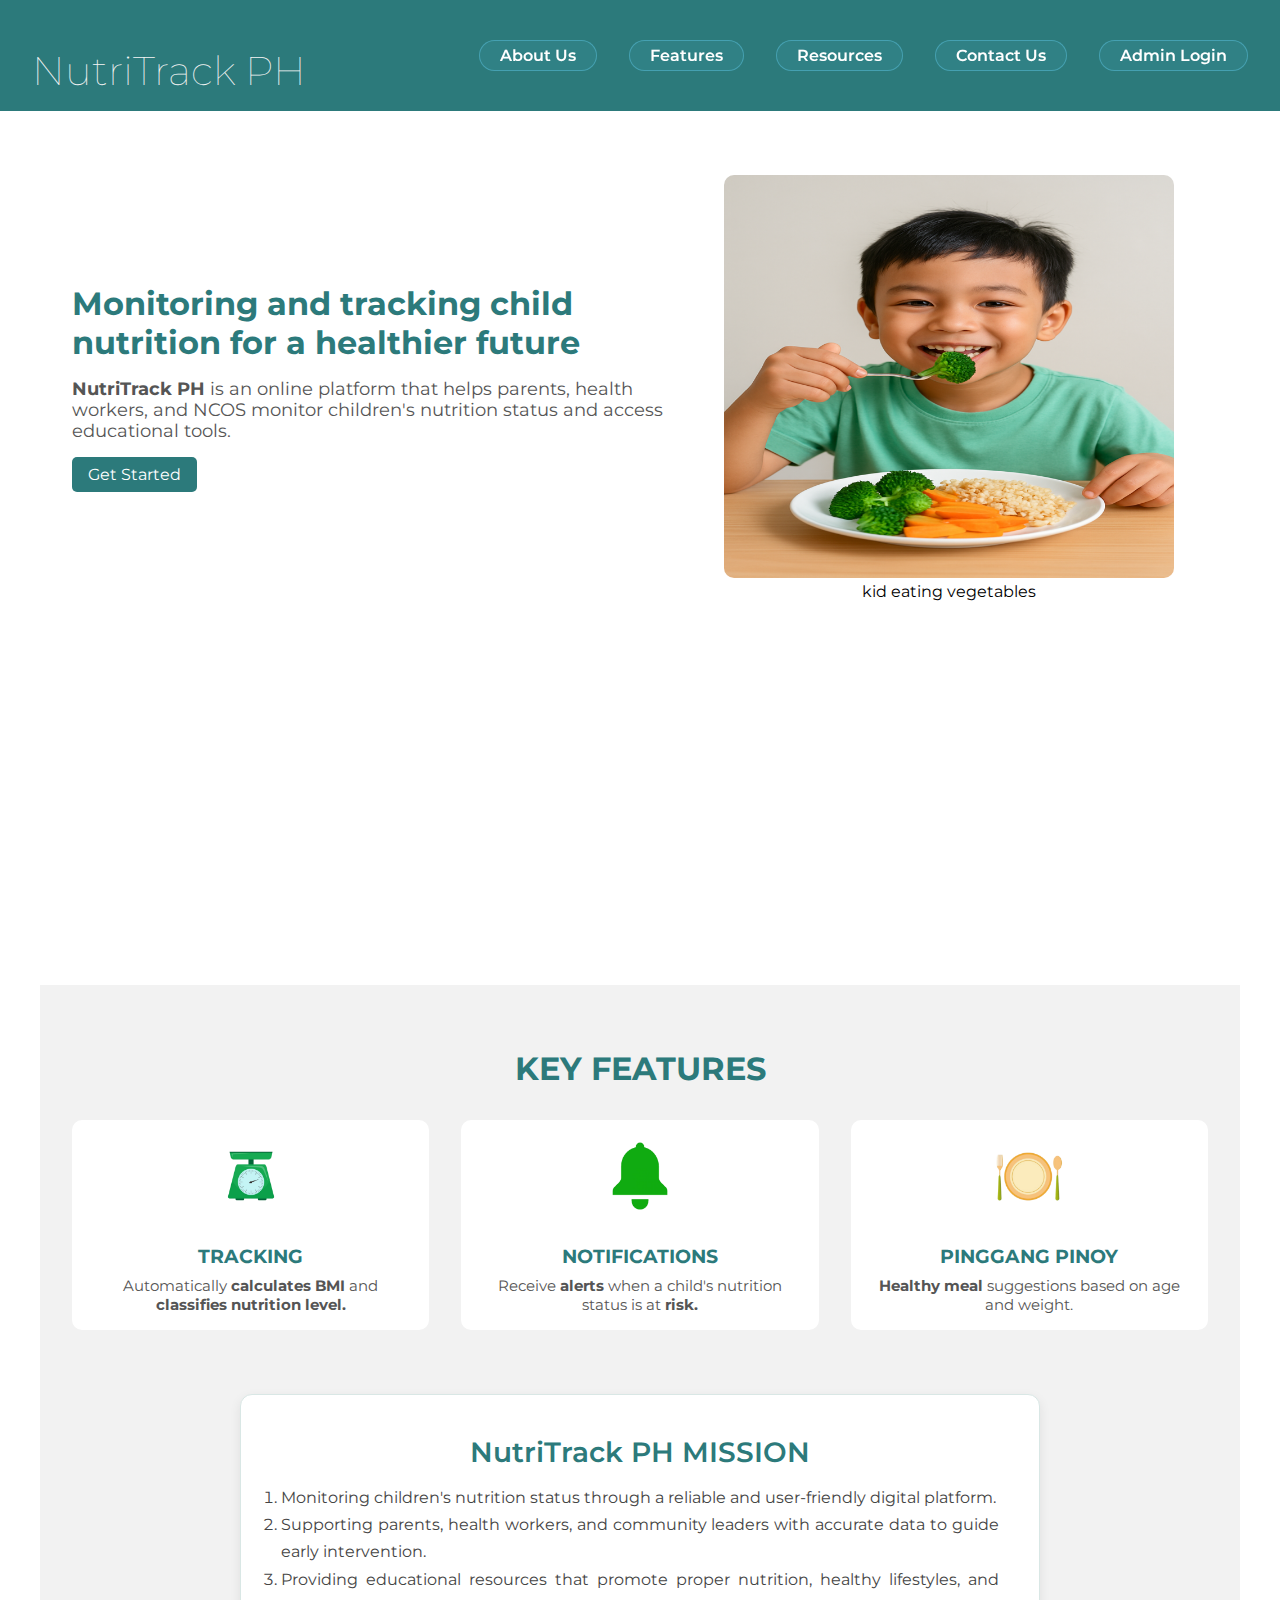
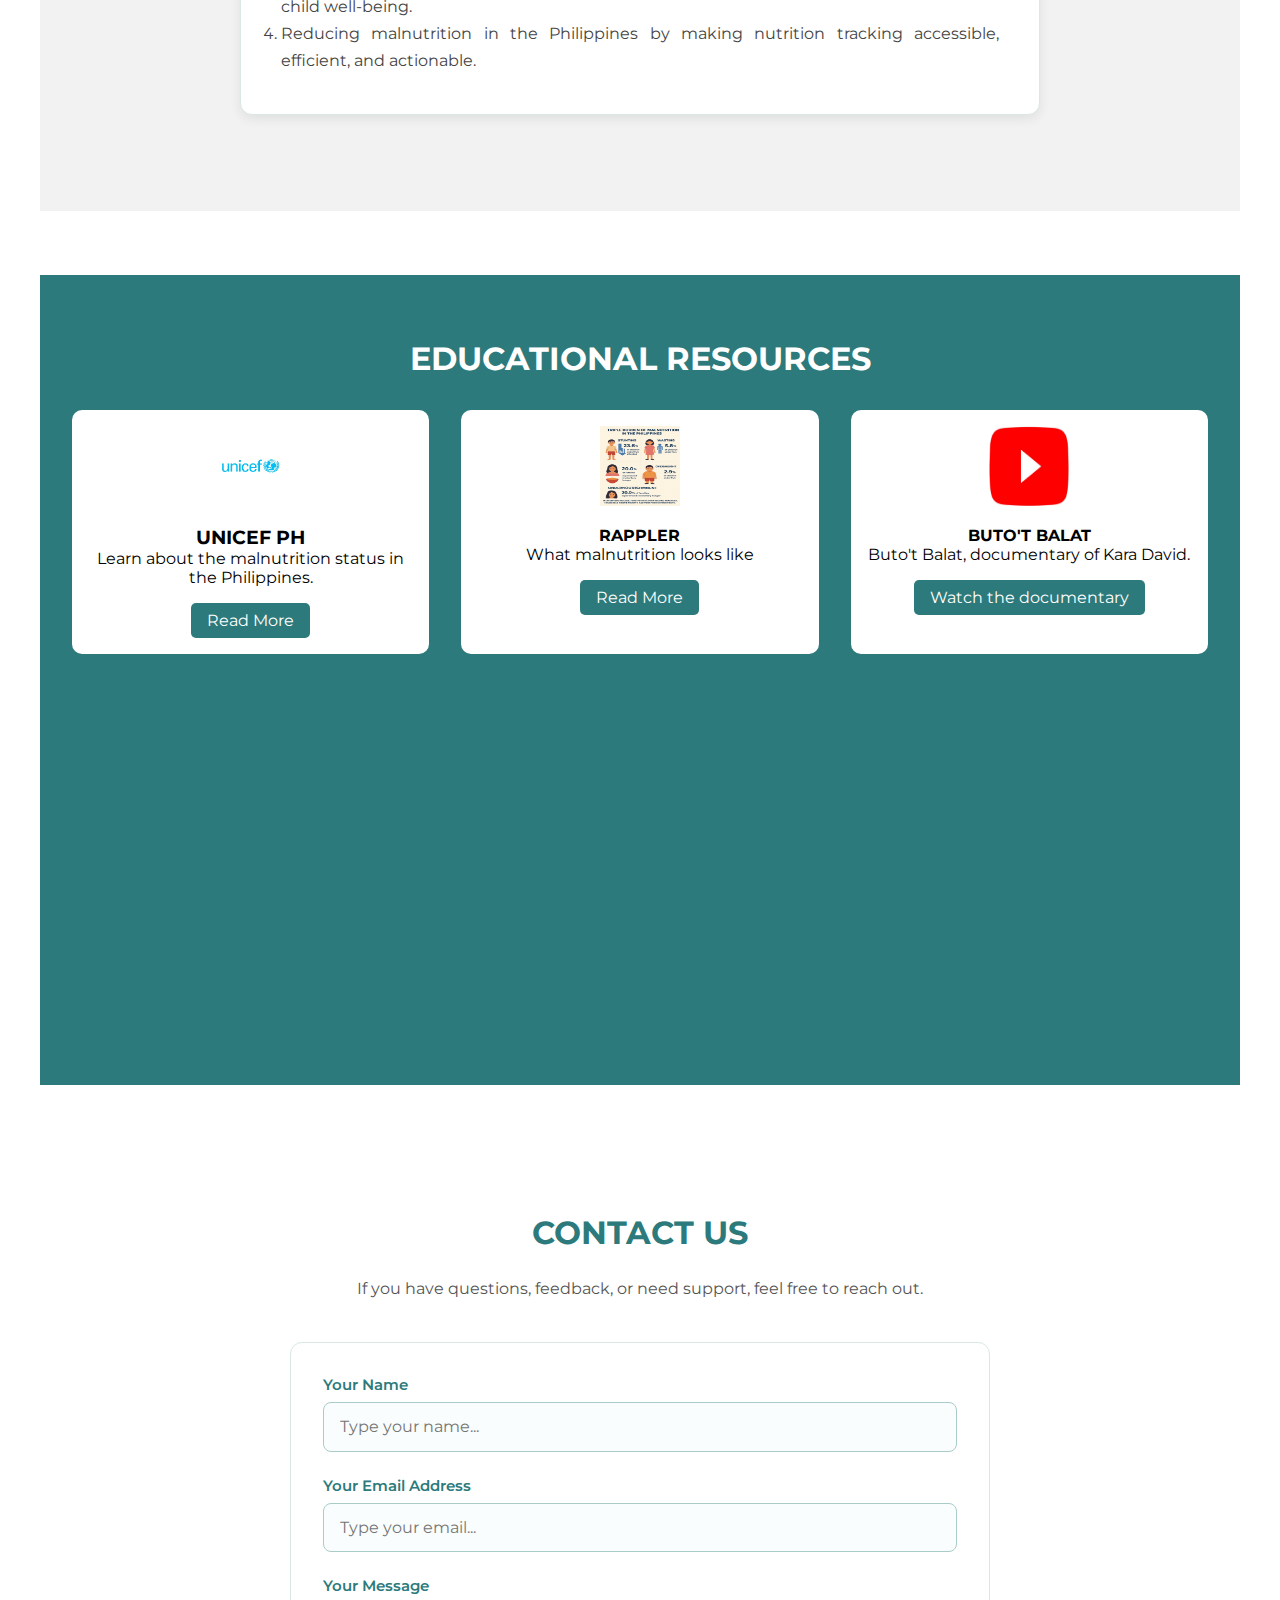
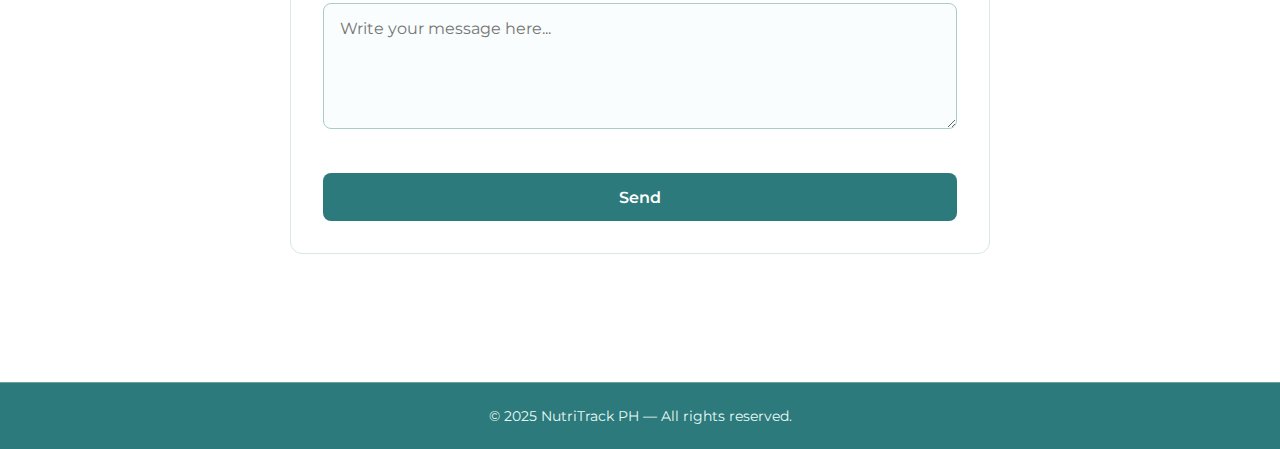
<file: index.html>
<!DOCTYPE html>
<html lang="en">
<head>
  <title>NutriTrack PH</title>
  <link rel="stylesheet" href="style.css">
</head>

<body>

  <!-- Navigation Bar -->
  <header>
    <nav class="navbar">
      <a href="#" class="logo">
        <h2 class="text">NutriTrack PH</h2>
      </a>

      <ul class="menu">
        <li class="item"><a href="#about" class="link">About Us</a></li>
        <li class="item"><a href="#features" class="link">Features</a></li>
        <li class="item"><a href="#resources" class="link">Resources</a></li>
        <li class="item"><a href="#contact" class="link">Contact Us</a></li>
        <li class="item"><a href="admin/admin.html" class="link">Admin Login</a></li>
      </ul>
    </nav>
  </header>

  <!-- Main -->
  <main>
    <section id ="about" class="section">
      <div class="section-content">
        <div class="details">
          <h1 class="subtitle">Monitoring and tracking child nutrition for a healthier future</h1>
          <p class="description"><strong>NutriTrack PH </strong>is an online platform that helps parents, health workers, 
            and NCOS monitor children's nutrition status and access educational tools.</p>
            <a href="admin/admin.html" target="_blank" class="res-btn">Get Started</a>
        </div>

        <figure class="image">
          <img src="images/kid eating veggies.png" alt="kid eating vegetables">
          <figcaption>kid eating vegetables</figcaption>
        </figure>
      </div>
    </section>
    
    <!-- Features-->
    <section id="features" class="features">
      <div class="features-content">
        <h2 class="features-title">KEY FEATURES</h2>
        <ul class="features-pics">
          
          <!-- Tracking -->
           <figure class="tracking">
            <img src="images/weighing.png" alt="Weighing Scale">
            <h3 class="name">TRACKING</h3>
            <p class="text">Automatically <strong>calculates BMI </strong>and <strong>classifies nutrition level.</strong></p>
          </figure>
          
          <!-- Notifications -->
           <figure class="notifications">
            <img src="images/bell.png" alt="Notification Bell">
            <h3 class="name">NOTIFICATIONS</h3>
            <p class="text">Receive <strong>alerts </strong>when a child's nutrition status is at <strong>risk.</strong></p>
          </figure>
          
          <!-- PINGGANG PINOY -->
           <figure class="food">
            <img src="images/plate.png" alt="Plate">
            <h3 class="name">PINGGANG PINOY</h3>
            <p class="text"><strong>Healthy meal </strong>suggestions based on age and weight.</p>
          </figure>

          <div class="mission">
            <h3 class="mission-title">NutriTrack PH MISSION</h3>
            <ol class="mission-text">
              <li>Monitoring children's nutrition status through a reliable and user-friendly digital platform.</li>
              <li>Supporting parents, health workers, and community leaders with accurate data to guide early intervention.</li>
              <li>Providing educational resources that promote proper nutrition, healthy lifestyles, and child well-being.</li>
              <li>Reducing malnutrition in the Philippines by making nutrition tracking accessible, efficient, and actionable.</li>
            </ol>
          </div>
          </ul>
          </div>
          </section>
 
      <!--RESOURCES-->
      <section id="resources" class="resources">
        <div class="resources-content">
          <h2 class="section-title">EDUCATIONAL RESOURCES</h2>
          
          <div class="educational">
            <figure class="resource-card">
              <img src="images/unicef.jpg" alt="Unicef PH Logo">
              <h3>UNICEF PH</h3>
              <p class="educational-text">
                Learn about the malnutrition status in the Philippines.
              </p>
              <a href="https://www.unicef.org/philippines/press-releases/unicef-many-children-and-adolescents-philippines-are-not-growing-healthily" target="_blank" class="res-btn">Read More</a>
            </figure>
            
            <figure class="resource-card">
              <img src="images/infographics.png" alt="Infographics About Malnutrition">
              <h4 class="Rappler">RAPPLER</h4>
              <p class="potion-text">
                What malnutrition looks like
              </p>
              <a href="https://www.rappler.com/moveph/60075-malnutrition-physical-signs-infographic/" target="_blank" class="res-btn">Read More</a>
            </figure>

            <div class="video">
                <img src="images/youtube.jpg" alt="Youtube Logo">
              <h4>BUTO'T BALAT</h4>
              <p class="video-text">
                Buto't Balat, documentary of Kara David.
              </p>
              <a href="https://www.youtube.com/watch?v=BFN3nlmHNu8" class="youtube-link">
                Watch the documentary
              </a>
            </div>
          </div>
        </div>
      </section>

      <!--CONTACT-->
      <section id="contact" class="contact" >
        <div class="contact-content">
          <h2 class="section-title">CONTACT US</h2>
          <p class="text">
           If you have questions, feedback, or need support, feel free to reach out.
          </p>

          <form class="contact-form" action="#" method="post">
            <div class="form-group">
              <label for="name">Your Name</label>
              <input type="text" id="name" name="name" placeholder="Type your name..." required>
            </div>
            
            <div class="form-group">
              <label for="email">Your Email Address</label>
              <input type="email" id="email" name="email" placeholder="Type your email..." required>
            </div>

            <div class="form-group">
              <label for="message">Your Message</label>
              <textarea id="message" name="message" rows="5" placeholder="Write your message here..." required></textarea>
            </div>
            
            <button type="submit" class="send-btn" >Send </button>
          </form>
        </div>
      </section>  
    </main>
    <script src="script.js"></script>
</body>

<footer class="footer-bottom">
  <p>© 2025 NutriTrack PH — All rights reserved.</p>
</footer>
</html>
</file>
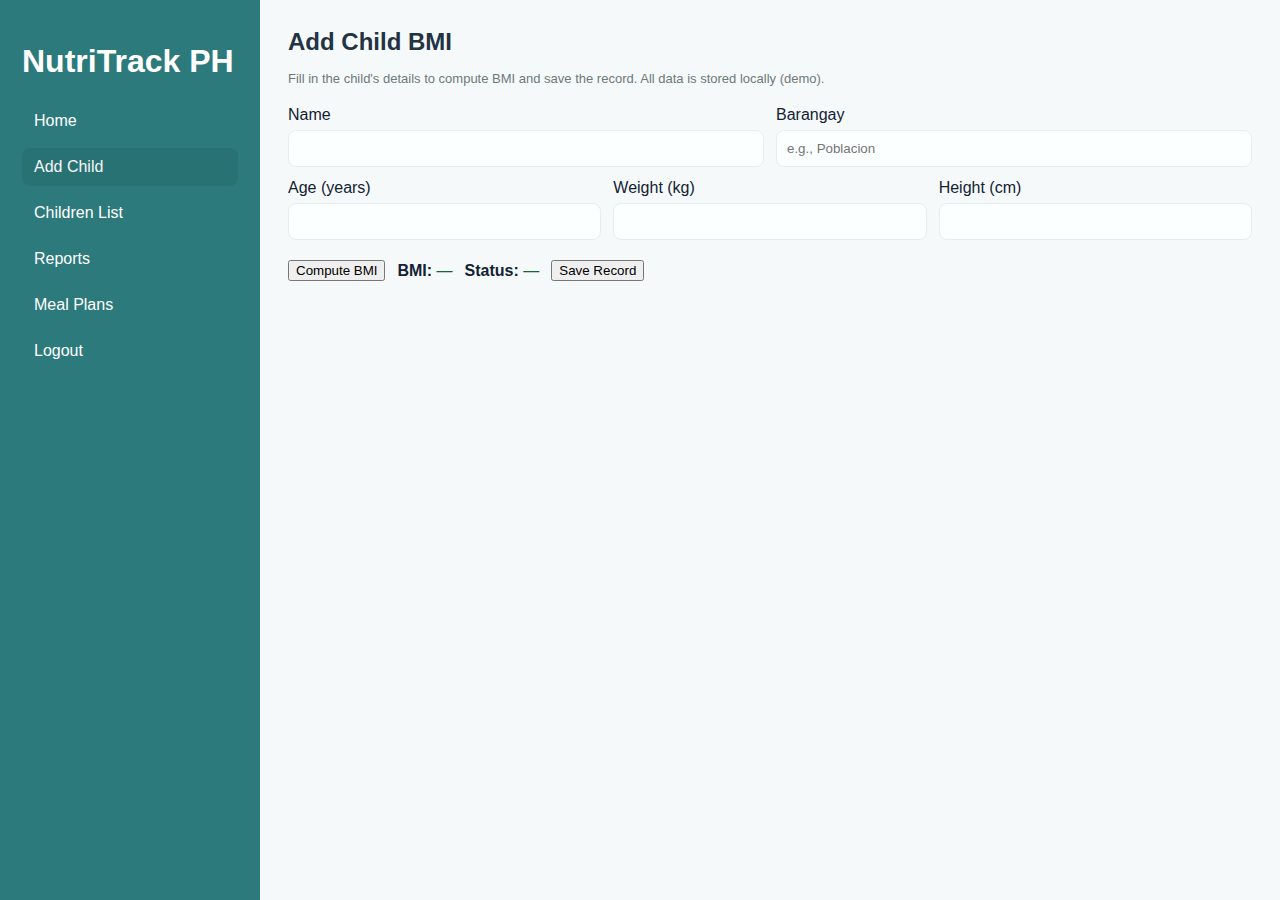
<file: admin/add-child.html>
<!DOCTYPE html>
<html lang="en">
<head>
  <meta charset="UTF-8">
  <meta name="viewport" content="width=device-width,initial-scale=1">
  <title>Add Child | NutriTrack PH</title>
  <link rel="stylesheet" href="admin-dashboard.css">
</head>
<body>

<aside class="sidebar">
  <div class="brand"><h1>NutriTrack PH</h1></div>
  <nav class="nav">
    <button class="nav-link" onclick="location.href='admin-dashboard.html'">Home</button>
    <button class="nav-link active">Add Child</button>
    <button class="nav-link" onclick="location.href='children-list.html'">Children List</button>
    <button class="nav-link" onclick="location.href='reports.html'">Reports</button>
    <button class="nav-link" onclick="location.href='meals.html'">Meal Plans</button>
    <button class="nav-link logout" id="logoutBtn">Logout</button>
  </nav>
</aside>

<main class="main">
  <h2>Add Child BMI</h2>
  <p class="muted">Fill in the child's details to compute BMI and save the record. All data is stored locally (demo).</p>

  <form id="quickForm" class="form-grid">
    <div class="row">
      <label><span>Name</span><input id="q_name" required></label>
      <label><span>Barangay</span><input id="q_barangay" placeholder="e.g., Poblacion"></label>
    </div>
    <div class="row">
      <label><span>Age (years)</span><input id="q_age" type="number" min="0" step="1" required></label>
      <label><span>Weight (kg)</span><input id="q_weight" type="number" min="0" step="0.1" required></label>
      <label><span>Height (cm)</span><input id="q_height" type="number" min="0" step="0.1" required></label>
    </div>
    <div class="form-actions">
      <button class="btn primary" type="button" id="btnCompute">Compute BMI</button>
      <div class="bmi-output">
        <div><strong>BMI:</strong> <span id="bmiOut">—</span></div>
        <div><strong>Status:</strong> <span id="statusOut">—</span></div>
      </div>
      <button class="btn" type="button" id="btnSave">Save Record</button>
    </div>
  </form>
</main>

<style>
:root{
  --teal:#2c7a7b;
  --muted:#6c7a7a;
  --card:#fff;
  --bg:#f6f9f9;
  --radius:10px;
}

*{
  box-sizing:border-box
}

body{
  font-family: 'Montserrat', sans-serif; 
  margin:0; background:var(--bg); 
  color:#123;
}

a{
  color:inherit
}

.sidebar{
  width:260px;
  background:var(--teal);
  color:#fff;
  min-height:100vh;
  padding:22px;
  position:fixed;
  left:0; top:0;
}

.nav{
  display:flex; 
  flex-direction:column; 
  gap:8px; 
  margin-top:8px
}

.nav .nav-link{
  background:transparent; 
  color:white; 
  border:none; 
  text-align:left;
  padding:10px 12px; 
  border-radius:8px; 
  cursor:pointer; 
  font-size:16px;
}

.nav .nav-link.active, .nav .nav-link:hover{
  background:rgba(0,0,0,0.06); 
  opacity:0.95
}

.main{
  margin-left:260px;
  padding:28px;
  min-height:100vh;
}

.panels{
  display:flex; 
  flex-direction:column; 
  gap:18px
}

.panel{
  background:var(--card); 
  padding:18px; 
  border-radius:8px; 
  box-shadow: 0 8px 20px rgba(10,20,20,0.03)
}

.panel h3{
  margin:0 0 8px 0; color:#234
}

.muted{
  color:var(--muted); font-size:13px
}

.form-grid{
  display:flex; 
  flex-direction:column; 
  gap:12px
}

.row{
  display:flex; 
  gap:12px
}

.row label{
  flex:1; 
  display:flex; 
  flex-direction:column; 
  gap:6px
}

.row input, .row textarea, input, select{
  padding:10px; 
  border-radius:8px; 
  border:1px solid #e3efee;
  background:#fbffff
}

.form-actions{
  display:flex; 
  align-items:center; 
  gap:12px; 
  margin-top:8px
}

.bmi-output{
  display:flex; 
  gap:12px; 
  align-items:center; 
  color:#163
  }
</style>

<script>
const STORAGE_KEY = 'NUTRI_CHILDREN_V1';

function readChildren() {
  try {
    return JSON.parse(localStorage.getItem(STORAGE_KEY) || '[]');
  } catch (e) { 
    return [];
  }
}

function writeChildren(list) {
  localStorage.setItem(STORAGE_KEY, JSON.stringify(list));
}

function uid() { 
  return Date.now() + Math.floor(Math.random() * 999); 
}

function computeBMI(kg, cm) {
  if (!kg || !cm) return null;
  const h = cm / 100;
  const bmi = kg / (h * h);
  return Math.round(bmi * 10) / 10;
}

function classifyBMI(bmi) {
  if (bmi === null || isNaN(bmi)) return 'Unknown';
  if (bmi < 18.5) return 'Underweight';
  if (bmi < 25) return 'Normal';
  if (bmi < 30) return 'Overweight';
  return 'Obese';
}

function computePreview() {
  const weight = Number(document.getElementById('q_weight').value);
  const height = Number(document.getElementById('q_height').value);
  const bmi = computeBMI(weight, height);
  const status = classifyBMI(bmi);

  document.getElementById('bmiOut').textContent = bmi ?? '—';
  document.getElementById('statusOut').textContent = status;
}

function clearQuickForm(){
  document.getElementById('q_name').value = '';
  document.getElementById('q_barangay').value = '';
  document.getElementById('q_age').value = '';
  document.getElementById('q_weight').value = '';
  document.getElementById('q_height').value = '';
  document.getElementById('bmiOut').textContent = '—';
  document.getElementById('statusOut').textContent = '—';
}

function saveQuick() {
  const name = document.getElementById('q_name').value.trim();
  const barangay = document.getElementById('q_barangay').value.trim();
  const age = Number(document.getElementById('q_age').value);
  const weight = Number(document.getElementById('q_weight').value);
  const height = Number(document.getElementById('q_height').value);

  if (!name || !age || !weight || !height) {
    alert('Please complete all required fields.');
    return;
  }

  const list = readChildren();

  const exists = list.some(child => 
    child.name.toLowerCase() === name.toLowerCase() &&
    child.age === age &&
    child.barangay.toLowerCase() === barangay.toLowerCase()
  );

  if (exists) {
    alert("This child is already in the record!");
    return;
  }

  const bmi = computeBMI(weight, height);
  const status = classifyBMI(bmi);

  const data = {
    id: uid(),
    name,
    barangay,
    age,
    weight,
    height,
    bmi,
    status,
    created: new Date().toISOString()
  };

  list.unshift(data);
  writeChildren(list);
  clearQuickForm();

  alert("Child record saved!");
}


  document.getElementById('btnCompute').addEventListener('click', computePreview);
  document.getElementById('btnSave').addEventListener('click', saveQuick);
  document.getElementById('logoutBtn').addEventListener('click', () => {
    window.location.href = 'admin.html';
  });
</script>

</body>
</html>
</file>
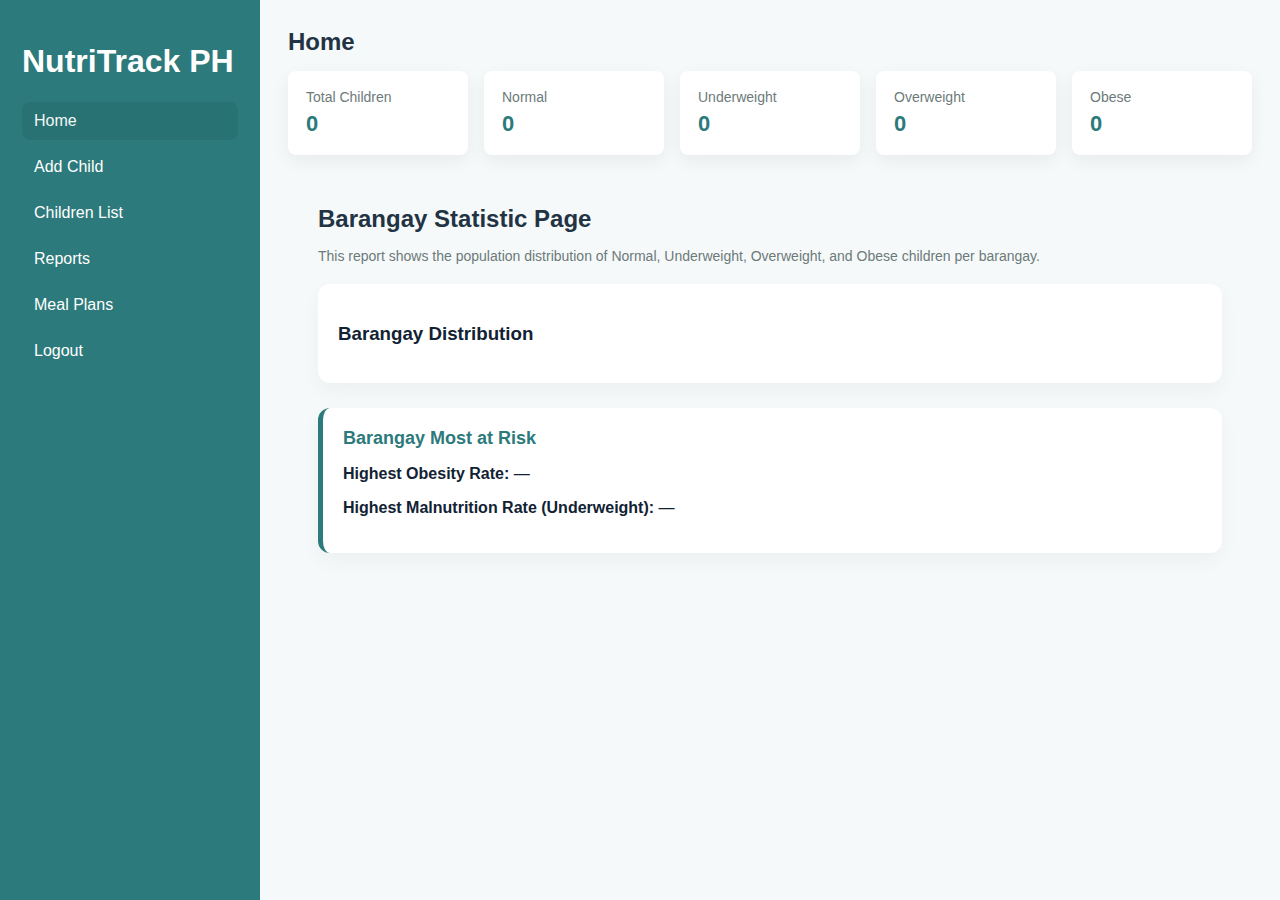
<file: admin/admin-dashboard.html>
<!DOCTYPE html>
<html lang="en">
<head>
  <meta charset="UTF-8">
  <meta name="viewport" content="width=device-width,initial-scale=1">
  <title>Home | NutriTrack PH</title>
  <link rel="stylesheet" href="admin-dashboard.css">
</head>
<body>

<aside class="sidebar">
  <div class="brand"><h1>NutriTrack PH</h1></div>
  <nav class="nav">
    <button class="nav-link active" onclick="location.href='admin-dashboard.html'">Home</button>
    <button class="nav-link" onclick="location.href='add-child.html'">Add Child</button>
    <button class="nav-link" onclick="location.href='children-list.html'">Children List</button>
    <button class="nav-link" onclick="location.href='reports.html'">Reports</button>
    <button class="nav-link" onclick="location.href='meals.html'">Meal Plans</button>
    <button class="nav-link logout" id="logoutBtn">Logout</button>
  </nav>
</aside>

<main class="main">
  <h2>Home</h2>
  <section class="metrics" id="metrics">
    <div class="card metric"><div class="card-title">Total Children</div><div class="card-value" id="totalCount">0</div></div>
    <div class="card metric"><div class="card-title">Normal</div><div class="card-value" id="normalCount">0</div></div>
    <div class="card metric"><div class="card-title">Underweight</div><div class="card-value" id="underCount">0</div></div>
    <div class="card metric"><div class="card-title">Overweight</div><div class="card-value" id="overCount">0</div></div>
    <div class="card metric"><div class="card-title">Obese</div><div class="card-value" id="obeseCount">0</div></div>
  </section>

  <div class="container">
    <h2>Barangay Statistic Page</h2>
  <p class="muted">This report shows the population distribution of Normal, Underweight, Overweight, and Obese children per barangay.</p>

  <div class="summary-box">
    <h3>Barangay Distribution</h3>
    <div id="barangayList" class="barangay-list"></div>
  </div>

  <div class="risk-box">
    <div class="risk-title">Barangay Most at Risk</div>
    <p><strong>Highest Obesity Rate:</strong> <span id="highestObesity">—</span></p>
    <p><strong>Highest Malnutrition Rate (Underweight):</strong> <span id="highestUnderweight">—</span></p>
  </div>
</div>
</main>

<script src="admin-dashboard.js"></script>
<script>
  document.getElementById('logoutBtn').addEventListener('click', () => {
    window.location.href = 'admin.html';
  });
  updateMetrics();
</script>
</file>
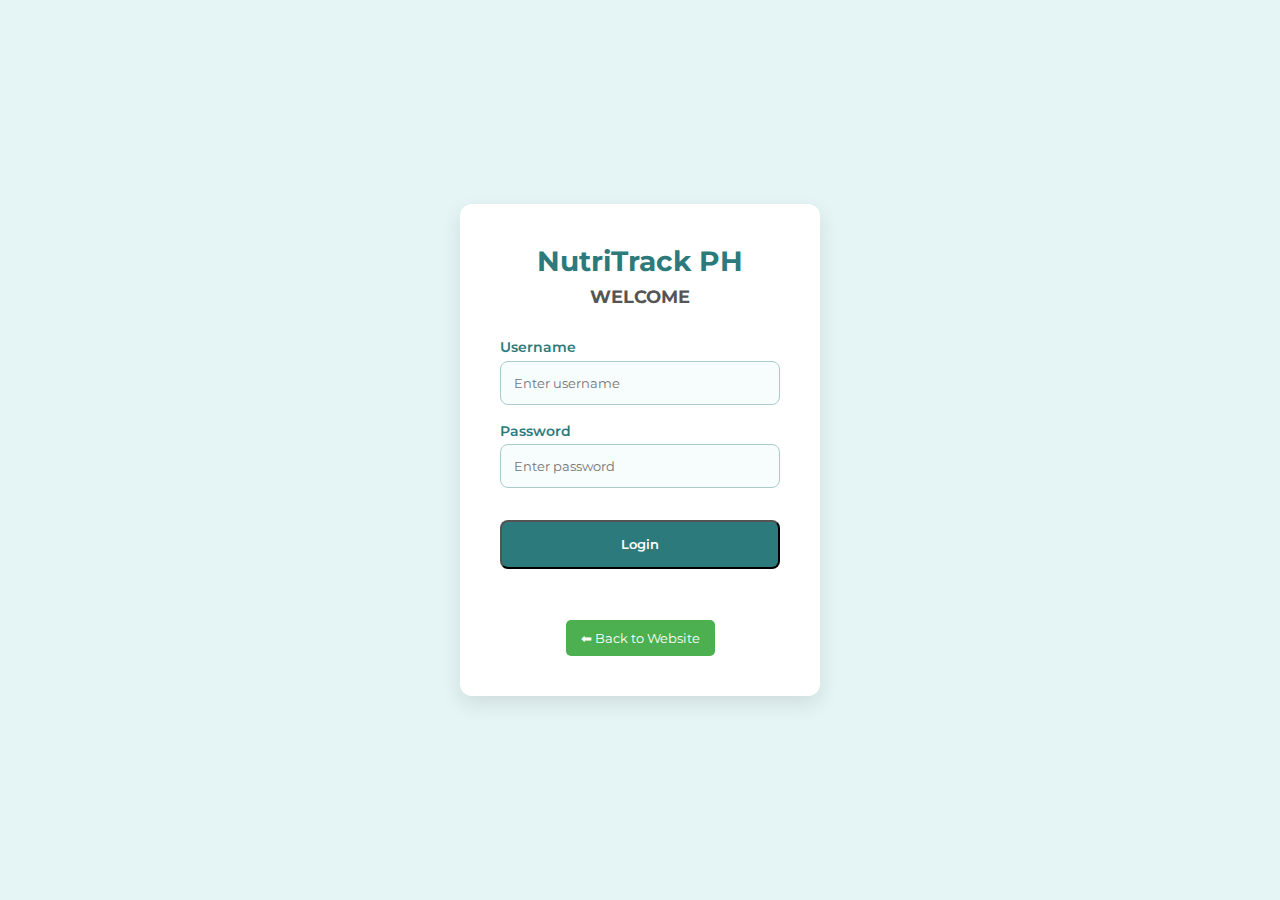
<file: admin/admin.html>
<!DOCTYPE html>
<html lang="en">
<head>
  <meta charset="UTF-8">
  <title>Admin Login | NutriTrack PH</title>
  <link rel="stylesheet" href="admin-style.css">
</head>
<body>

  <div class="login-container">
    <h2 class="title">NutriTrack PH</h2>
    <h3 class="subtitle">WELCOME</h3>

    <form id="loginForm">
      <div class="input-group">
        <label for="username">Username</label>
        <input type="text" id="username" placeholder="Enter username" required>
      </div>

      <div class="input-group">
        <label for="password">Password</label>
        <input type="password" id="password" placeholder="Enter password" required>
      </div>

      <button class="login-btn" type="button" onclick="login()">Login</button>
      
      <p class="error" id="errorMsg"></p>

        <button onclick="window.location.href='../index.html'" 
        style="margin-top: 15px; padding: 10px 15px; background:#4CAF50; color:white; border:none; border-radius:5px; cursor:pointer;">
        ⬅ Back to Website
        </button>
    </form>
  </div>



  

  <script src="admin-script.js"></script>

</body>
</html>
</file>
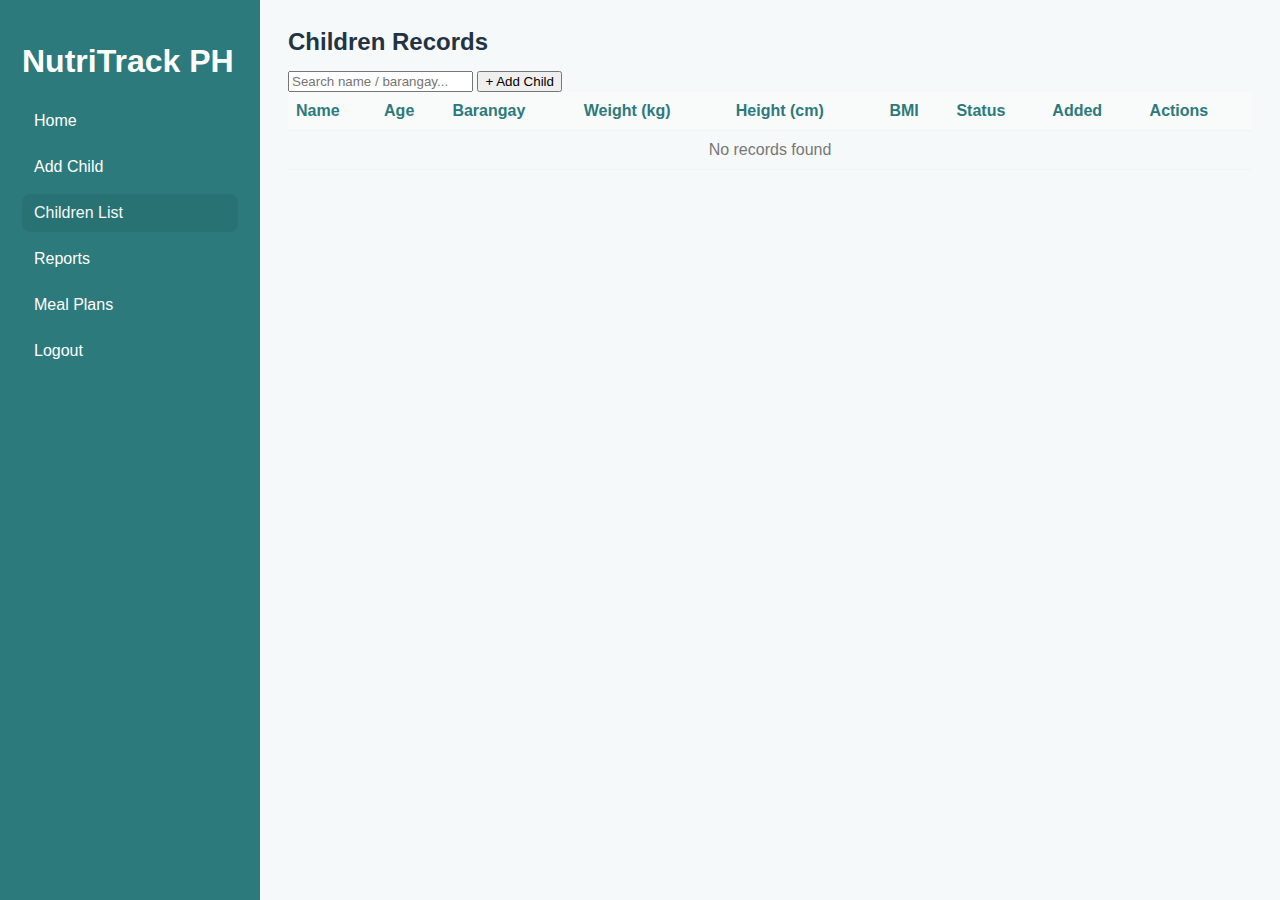
<file: admin/children-list.html>
<!DOCTYPE html>
<html lang="en">
<head>
  <meta charset="UTF-8">
  <meta name="viewport" content="width=device-width,initial-scale=1">
  <title>Children List | NutriTrack PH</title>
  <link rel="stylesheet" href="admin-dashboard.css">
</head>
<body>

<aside class="sidebar">
  <div class="brand"><h1>NutriTrack PH</h1></div>
  <nav class="nav">
    <button class="nav-link" onclick="location.href='admin-dashboard.html'">Home</button>
    <button class="nav-link" onclick="location.href='add-child.html'">Add Child</button>
    <button class="nav-link active">Children List</button>
    <button class="nav-link" onclick="location.href='reports.html'">Reports</button>
    <button class="nav-link" onclick="location.href='meals.html'">Meal Plans</button>
    <button class="nav-link logout" id="logoutBtn">Logout</button>
  </nav>
</aside>

<main class="main">
  <h2>Children Records</h2>
  <div class="top-actions">
    <input id="searchInput" placeholder="Search name / barangay..." aria-label="search">
    <button class="btn" onclick="location.href='add-child.html'">+ Add Child</button>
  </div>
  <div class="table-wrap">
    <table id="childrenTable" class="table">
      <thead>
        <tr>
          <th>Name</th><th>Age</th><th>Barangay</th><th>Weight (kg)</th>
          <th>Height (cm)</th><th>BMI</th><th>Status</th><th>Added</th><th>Actions</th>
        </tr>
      </thead>
      <tbody></tbody>
    </table>
  </div>
</main>

<style>
    :root{
  --teal:#2c7a7b;
  --muted:#6c7a7a;
  --card:#fff;
  --bg:#f6f9f9;
  --radius:10px;
}

*{
  box-sizing:border-box
}

body{
  font-family: 'Montserrat', sans-serif; 
  margin:0; background:var(--bg); 
  color:#123;
}

a{
  color:inherit
}

.sidebar{
  width:260px;
  background:var(--teal);
  color:#fff;
  min-height:100vh;
  padding:22px;
  position:fixed;
  left:0; top:0;
}

.nav{
  display:flex; 
  flex-direction:column; 
  gap:8px; 
  margin-top:8px
}

.nav .nav-link{
  background:transparent; 
  color:white; 
  border:none; 
  text-align:left;
  padding:10px 12px; 
  border-radius:8px; 
  cursor:pointer; 
  font-size:16px;
}

.nav .nav-link.active, .nav .nav-link:hover{
  background:rgba(0,0,0,0.06); 
  opacity:0.95}

.main{
  margin-left:260px;
  padding:28px;
  min-height:100vh;
}

.table-wrap{
  overflow:auto
}

.table{
  width:100%; 
  border-collapse:collapse; text-align:left
}

.table th, .table td{
  padding:10px 8px; 
  border-bottom:1px solid #eef6f5
}

.table th{
  background:#f9fbfb; 
  color:var(--teal); 
  font-weight:700
}

.action-btn {
  padding: 4px 10px;
  border-radius: 6px;
  font-size: 12px;
  cursor: pointer;
  border: none;
}

.action-btn.edit {
  background: #2c7a7b;
  color: white;
}

.action-btn.delete {
  background: #e63946;
  color: white;
}
</style>

<script>
const STORAGE_KEY = 'NUTRI_CHILDREN_V1';

function readChildren() {
  try {
    return JSON.parse(localStorage.getItem(STORAGE_KEY) || '[]');
  } catch (e) {
    return [];
  }
}

function searchFilter(q){
  const list = readChildren();
  if(!q) return renderTable(list);
  const low = q.toLowerCase();
  const filtered = list.filter(c =>
    (c.name || '').toLowerCase().includes(low) ||
    (c.barangay || '').toLowerCase().includes(low)
  );
  renderTable(filtered);
}

function renderTable(list) {
  const tableBody = document.querySelector('#childrenTable tbody');
  if (!tableBody) return;

  tableBody.innerHTML = '';

  if (!list.length) {
    tableBody.innerHTML = `
      <tr>
        <td colspan="9" style="text-align:center; color:#777;">No records found</td>
      </tr>`;
    return;
  }

  list.forEach((child, index) => {
  const row = document.createElement('tr');

  row.innerHTML = `
    <td>${child.name}</td>
    <td>${child.age}</td>
    <td>${child.barangay || '—'}</td>
    <td>${child.weight} kg</td>
    <td>${child.height} cm</td>
    <td>${child.bmi}</td>
    <td>${child.status}</td>
    <td>${new Date(child.created).toLocaleDateString()}</td>
    <td>
      <button class="action-btn edit" onclick="editChild(${index})">Update</button>
      <button class="action-btn delete" onclick="deleteChild(${index})">Delete</button>
    </td>
  `;

  tableBody.appendChild(row);
});
}

function deleteChild(i) {
  const list = readChildren();
  if (!confirm("Are you sure you want to delete this child record?")) return;

  list.splice(i, 1);
  localStorage.setItem(STORAGE_KEY, JSON.stringify(list));
  renderTable(list);
}


function editChild(i) {
  const list = readChildren();
  const c = list[i];

  const name = prompt("Update name:", c.name);
  if (name === null) return;

  const age = prompt("Update age:", c.age);
  if (age === null) return;

  const barangay = prompt("Update barangay:", c.barangay);
  if (barangay === null) return;

  const weight = prompt("Update weight (kg):", c.weight);
  if (weight === null) return;

  const height = prompt("Update height (cm):", c.height);
  if (height === null) return;

  const hMeters = height / 100;
  const bmi = (weight / (hMeters * hMeters)).toFixed(1);

  let status = "";
  if (bmi < 18.5) status = "Underweight";
  else if (bmi < 25) status = "Healthy";
  else if (bmi < 30) status = "Overweight";
  else status = "Obese";

  c.name = name;
  c.age = age;
  c.barangay = barangay;
  c.weight = weight;
  c.height = height;
  c.bmi = bmi;
  c.status = status;

  localStorage.setItem(STORAGE_KEY, JSON.stringify(list));
  renderTable(list);
}

document.addEventListener('DOMContentLoaded', () => {
  renderTable(readChildren());
});

document.getElementById('searchInput').addEventListener('input', (e) => {
  searchFilter(e.target.value);
});

document.getElementById('logoutBtn').addEventListener('click', () => {
  window.location.href = 'admin.html';
});
</script>


</body>
</html>
</file>
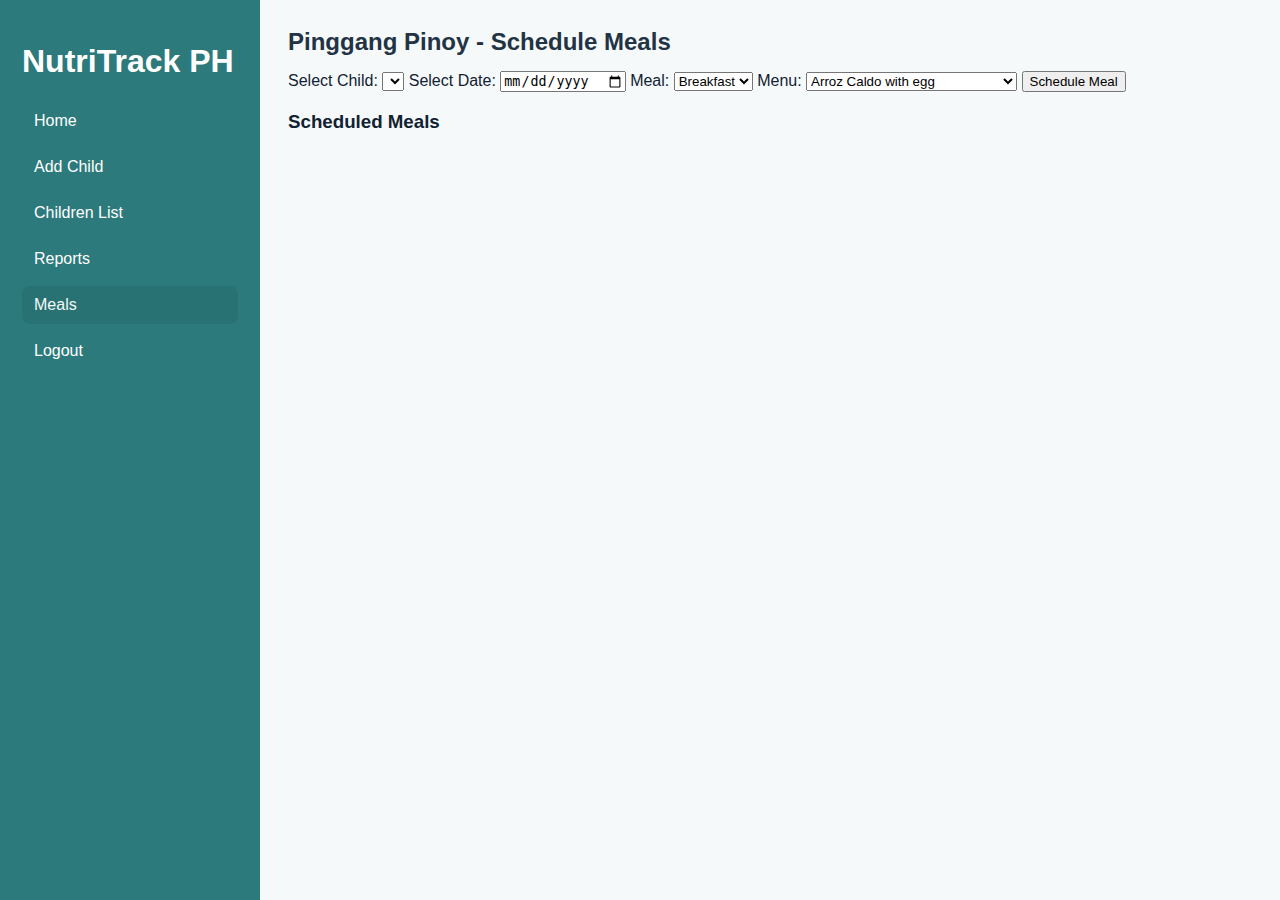
<file: admin/meals.html>
<!DOCTYPE html>
<html lang="en">
<head>
  <meta charset="UTF-8">
  <meta name="viewport" content="width=device-width, initial-scale=1.0">
  <title>Pinggang Pinoy | NutriTrack PH</title>
  <link rel="stylesheet" href="admin-dashboard.css">
</head>
<body>

<aside class="sidebar">
  <div class="brand"><h1>NutriTrack PH</h1></div>
  <nav class="nav">
    <button class="nav-link" onclick="location.href='admin-dashboard.html'">Home</button>
    <button class="nav-link" onclick="location.href='add-child.html'">Add Child</button>
    <button class="nav-link" onclick="location.href='children-list.html'">Children List</button>
    <button class="nav-link" onclick="location.href='reports.html'">Reports</button>
    <button class="nav-link active">Meals</button>
    <button class="nav-link logout" id="logoutBtn">Logout</button>
  </nav>
</aside>

<main class="main">
  <h2>Pinggang Pinoy - Schedule Meals</h2>

  <div class="schedule-form">
    <label for="childSelect">Select Child:</label>
    <select id="childSelect"></select>

    <label for="mealDate">Select Date:</label>
    <input type="date" id="mealDate">

    <label for="mealType">Meal:</label>
    <select id="mealType">
      <option value="Breakfast">Breakfast</option>
      <option value="Lunch">Lunch</option>
      <option value="Dinner">Dinner</option>
    </select>

    <label for="menu">Menu:</label>
    <select id="menu">
      <option value="Arroz Caldo">Arroz Caldo with egg</option>
      <option value="Adobo">Adobong Manok with Kangkong</option>
      <option value="Pinakbet + grilled bangus">Pinakbet with bangus</option>
    </select>

    <button class="btn primary" id="scheduleMeal">Schedule Meal</button>
  </div>

  <h3>Scheduled Meals</h3>
  <ul id="scheduledMealsList"></ul>
</main>

<style>
  .doneBtn {
  background: #2c7a7b; /* Teal */
  color: white;
  border: none;
  padding: 4px 8px;
  border-radius: 6px;
  cursor: pointer;
  margin-left: 6px;
   margin-top: 3px;
}

.deleteBtn {
  background: #e63946; /* Red */
  color: white;
  border: none;
  padding: 4px 8px;
  border-radius: 6px;
  cursor: pointer;
  margin-left: 6px;
  margin-top: 3px;
}

.doneBtn:hover {
  opacity: 0.85;
}

.deleteBtn:hover {
  opacity: 0.85;
}
</style>

<script>
const STORAGE_KEY = 'PINGGANG_PINOY_SCHEDULE';

function readChildren() {
  try {
    return JSON.parse(localStorage.getItem('NUTRI_CHILDREN_V1') || '[]');
  } catch(e) {
    return [];
  }
}

function readScheduledMeals() {
  try {
    return JSON.parse(localStorage.getItem(STORAGE_KEY) || '[]');
  } catch(e) {
    return [];
  }
}

function saveScheduledMeals(meals) {
  localStorage.setItem(STORAGE_KEY, JSON.stringify(meals));
}

function populateChildren() {
  const select = document.getElementById('childSelect');
  const children = readChildren();
  select.innerHTML = '';
  children.forEach(child => {
    const option = document.createElement('option');
    option.value = child.name;
    option.textContent = `${child.name}`;
    select.appendChild(option);
  });
}

function renderScheduledMeals() {
  const list = document.getElementById('scheduledMealsList');
  const meals = readScheduledMeals();
  list.innerHTML = '';
  
  meals.forEach((item, index) => {
    const li = document.createElement('li');
    li.innerHTML = `
      ${item.date} - ${item.child}: ${item.meal} → ${item.menu} 
      [<strong>${item.status || 'Pending'}</strong>]
      <button class="btn doneBtn" data-index="${index}">Done</button>
      <button class="btn deleteBtn" data-index="${index}">Delete</button>
    `;
    list.appendChild(li);
  });

  // Add event listeners for the Done and Delete buttons
  document.querySelectorAll('.doneBtn').forEach(btn => {
    btn.addEventListener('click', () => {
      const idx = btn.getAttribute('data-index');
      markAsDone(idx);
    });
  });

  document.querySelectorAll('.deleteBtn').forEach(btn => {
    btn.addEventListener('click', () => {
      const idx = btn.getAttribute('data-index');
      deleteMeal(idx);
    });
  });
}

function markAsDone(index) {
  const meals = readScheduledMeals();
  meals[index].status = 'Done';
  saveScheduledMeals(meals);
  renderScheduledMeals();
}

function deleteMeal(index) {
  const meals = readScheduledMeals();
  if(confirm(`Are you sure you want to delete this meal for ${meals[index].child}?`)) {
    meals.splice(index, 1);
    saveScheduledMeals(meals);
    renderScheduledMeals();
  }
}

document.getElementById('scheduleMeal').addEventListener('click', () => {
  const child = document.getElementById('childSelect').value;
  const date = document.getElementById('mealDate').value;
  const meal = document.getElementById('mealType').value;
  const menu = document.getElementById('menu').value;

  if(!child || !date) {
    alert('Please select a child and date.');
    return;
  }

  const scheduledMeals = readScheduledMeals();
  scheduledMeals.push({ child, date, meal, menu, status: 'Pending' });
  saveScheduledMeals(scheduledMeals);
  renderScheduledMeals();
  alert('Meal scheduled successfully!');
});

document.addEventListener('DOMContentLoaded', () => {
  populateChildren();
  renderScheduledMeals();
});

document.getElementById('logoutBtn').addEventListener('click', () => {
  window.location.href = "admin.html";
});
</script>
</body>
</html>
</file>
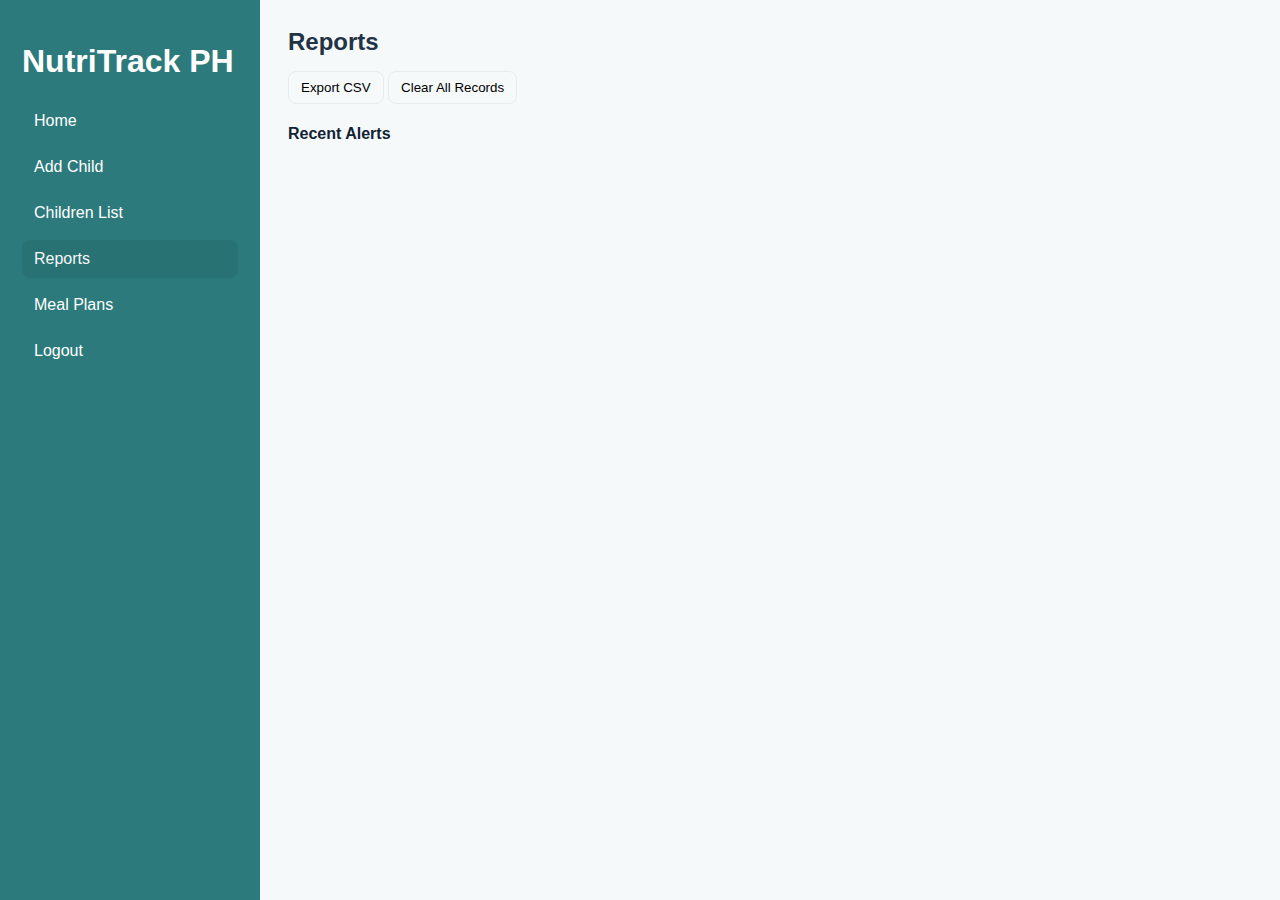
<file: admin/reports.html>
<!DOCTYPE html>
<html lang="en">
<head>
  <meta charset="UTF-8">
  <meta name="viewport" content="width=device-width,initial-scale=1">
  <title>Reports | NutriTrack PH</title>
  <link rel="stylesheet" href="admin-dashboard.css">
</head>
<body>

<aside class="sidebar">
  <div class="brand"><h1>NutriTrack PH</h1></div>
  <nav class="nav">
    <button class="nav-link" onclick="location.href='admin-dashboard.html'">Home</button>
    <button class="nav-link" onclick="location.href='add-child.html'">Add Child</button>
    <button class="nav-link" onclick="location.href='children-list.html'">Children List</button>
    <button class="nav-link active">Reports</button>
    <button class="nav-link" onclick="location.href='meals.html'">Meal Plans</button>
    <button class="nav-link logout" id="logoutBtn">Logout</button>
  </nav>
</aside>

<main class="main">
  <h2>Reports</h2>

  <div class="report-actions">
    <button class="btn" id="exportCsv">Export CSV</button>
    <button class="btn" id="clearAll">Clear All Records</button>
  </div>

  <div class="panel-sub">
    <h4>Recent Alerts</h4>
    <ul id="alertsList" class="alerts"></ul>
  </div>
</main>

<style>
:root{
  --teal:#2c7a7b;
  --muted:#6c7a7a;
  --card:#fff;
  --bg:#f6f9f9;
  --radius:10px;
}

*{box-sizing:border-box}
body{font-family: 'Montserrat', sans-serif; margin:0; background:var(--bg); color:#123;}

.sidebar{
  width:260px;
  background:var(--teal);
  color:#fff;
  min-height:100vh;
  padding:22px;
  position:fixed;
  left:0; top:0;
}

.nav{display:flex; flex-direction:column; gap:8px; margin-top:8px}
.nav .nav-link{
  background:transparent; color:white; border:none; text-align:left;
  padding:10px 12px; border-radius:8px; cursor:pointer; font-size:16px;
}
.nav .nav-link.active, .nav .nav-link:hover{
  background:rgba(0,0,0,0.06); 
  opacity:0.95;
}

.main{
  margin-left:260px;
  padding:28px;
  min-height:100vh;
}

.alerts{
  list-style:none; 
  padding-left:0
}

.alerts li{
  padding:8px 10px; 
  border-left:4px solid #ffcc00; 
  background:#fff7e6; 
  margin-bottom:8px; 
  border-radius:6px;
}

.btn{
  padding:8px 12px; 
  border-radius:8px; 
  border:1px solid rgba(17,24,24,0.06); 
  background:transparent; 
  cursor:pointer;
}

.btn.primary{
  background:var(--teal); 
  color:#fff; 
  border:none;
}
</style>

<script>
function readChildren() {
  try {
    return JSON.parse(localStorage.getItem('NUTRI_CHILDREN_V1') || '[]');
  } catch (e) { 
    return []; 
  }
}

function updateMetrics() {
  const children = readChildren();
  const alertsList = document.getElementById('alertsList');
  alertsList.innerHTML = '';

  children.forEach(child => {
    const li = document.createElement('li');

    if(child.status === "Underweight") {
      li.innerHTML = `
        ⚠️ ${child.name} — The kid is underweight, 
        <a href="meals.html">schedule a feeding program</a>
      `;
    } else if(child.status === "Overweight" || child.status === "Obese") {
      li.innerHTML = `⚠️ ${child.name}  — ${child.status}`;
    } else {
      return;
    }

    alertsList.appendChild(li);
  });
}


function clearAll() {
  if (confirm("Are you sure you want to delete ALL records?")) {
    localStorage.removeItem("NUTRI_CHILDREN_V1");
    updateMetrics();
    alert("All child records cleared.");
  }
}

document.addEventListener('DOMContentLoaded', () => {
  updateMetrics();

  document.getElementById('exportCsv').addEventListener('click', exportCSV);
  document.getElementById('clearAll').addEventListener('click', clearAll);
});

document.getElementById('logoutBtn').addEventListener('click', () => {
  window.location.href = "admin.html";
  });
</script>

</body>
</html>
</file>
<file: style.css>
@import url('https://fonts.googleapis.com/css2?family=Lora:ital,wght@0,400..700;1,400..700&family=Montserrat:ital,wght@0,100..900;1,100..900&display=swap');
html {
  scroll-behavior: smooth;
  scroll-padding-top: 120px; 
}

* {
  margin: 0;
  padding: 0;
  box-sizing: border-box;
  font-family: 'Montserrat', sans-serif;
}

ul {
  list-style: none;
}

a {
  text-decoration: none;
}

button {
  cursor: pointer;
  border: none;
  background: none;
}

img {
  width: 100%;
}

/* =============== HEADER =============== */
header {
  position: fixed;
  width: 100%;
  background: #2c7a7b;
  position: sticky; top: 0; z-index: 1000;
}

header .navbar {
  display: flex;
  justify-content: space-between;
  align-items: center;
  padding: 1rem 2rem;
}

.navbar .logo .text {
  display: flex;
  margin-top: 30px;
  font-family: 'Montserrat', sans-serif;
  color: whitesmoke;
  font-size: 40px;
  margin-right: 40px;
  font-weight: lighter;
}

.navbar .menu {
  display: flex;
  flex-wrap: wrap;
  gap: 2rem;
  justify-content: center;
}

.navbar .menu .link {
  color: white;
  font-weight: 600;
  text-decoration: none;
  padding: 5px 20px;
  border-radius: 40px;
  background: rgba(91, 192, 222, 0.1);
  border: 1px solid rgba(91, 192, 222, 0.5);
  /*box-shadow: 0 0 12px rgba(91, 192, 222, 0.3);*/
  backdrop-filter: blur(6px);
  display: inline-block;
  transition: all 0.3s ease;
}

.navbar .menu .link:hover {
  color: white;
  /*text-shadow: 0 0 10px white;*/
  background: rgba(91, 192, 222, 0.3);
  box-shadow: 0 0 20px rgba(91, 192, 222, 0.6);
  transform: translateY(-2px) scale(1.05);
  border-color: rgba(91, 192, 222, 0.8);
}

.menu .link.active {
  color: #6ee7b7;
  /*text-shadow: 0 0 15px #6ee7b7, 0 0 25px #6ee7b7;*/
  background: rgba(110, 231, 183, 0.1);
  border: 1px solid rgba(110, 231, 183, 0.4);
}

/* =============== ABOUT US =============== */
.section { 
  padding: 4rem 2rem; 
  max-width: 1200px; 
  margin: auto; 
  min-height: 90vh;  
  margin-bottom: 4rem;
}

.section .section-content {
  display: flex;
  align-items: center;
  justify-content: space-between;
  color: black;
}

.details { 
  flex: 1 1 400px; 
}

.details .subtitle { 
  font-size: 2rem;
  color: #2c7a7b;
  margin-bottom: 1rem; 
}

.details .description {
  font-size: 1.1rem;
  color: #555; 
} 

.image { 
  flex: 1 1 300px;
  text-align: center;
} 

.image img { 
  width: 100%; 
  max-width: 450px; 
  border-radius: 10px; 
}

/* =============== FEATURES =============== */
.features {
  background-color: #f2f2f2;
  padding: 4rem 2rem; 
  max-width: 1200px; 
  margin: auto; 
  min-height: 90vh;  
  margin-bottom: 4rem;
}

.features-title {
  width: 100%;
  text-align: center;
  font-size: 2rem;
  margin-bottom: 2rem;
  color: #2c7a7b; 
} 

.features-pics {
  display: flex;
  flex-wrap: wrap;
  justify-content: center;
  gap: 2rem; 
} 

.features-pics figure {
  flex: 1 1 250px;
  text-align: center;
  background-color: #ffffff;
  padding: 1rem;
  border-radius: 10px; 
  /*transition: transform 0.3s ease, box-shadow 0.3s ease;*/
} 

.features-pics figure:hover { 
  transform: translateY(-10px); 
  box-shadow: 0 10px 20px rgba(0,0,0,0.1); 
} 

.features-pics img { 
  width: 80px; 
  height: 80px; 
  margin-bottom: 
  1rem; 
} 

.name { 
  font-size: 1.2rem; 
  margin: 0.5rem 0; 
  color: #2c7a7b; 
} 

.text { 
  font-size: 0.95rem; 
  color: #555; 
}

.features .mission {
  max-width: 800px;
  margin: 2rem auto;
  background: #ffffff;
  padding: 40px;
  border-radius: 12px;
  border: 1px solid #d9e7e5; 
  box-shadow: 0 4px 12px rgba(0,0,0,0.08); 
}

.features .mission-title {
  font-size: 28px;
  color: #2c7a7b; 
  margin-bottom: 15px;
  font-weight: 600;
  text-align: center;
}

.features .mission-text {
  font-size: 1rem;
  color: #444; 
  text-align: justify;
  line-height: 1.7;
}

/* =============== RESOURCES =============== */
.resources {
  background-color:#2c7a7b;
  padding: 4rem 2rem; 
  max-width: 1200px; 
  margin: auto; 
  min-height: 90vh;  
  margin-bottom: 4rem;
}

.section-title { 
  width: 100%; 
  text-align: center; 
  font-size: 2rem; 
  margin-bottom: 2rem; 
  color: white; 
} 

.educational { 
  display: flex; 
  flex-wrap: wrap; 
  gap: 2rem; 
  justify-content: center; 
} 

.resource-card, .video { 
  background-color: #ffffff; 
  flex: 1 1 250px; 
  padding: 1rem; 
  border-radius: 10px; 
  text-align: center; 
  /*transition: transform 0.3s ease, box-shadow 0.3s ease;*/
} 

.resource-card:hover, .video:hover { 
  transform: translateY(-10px); 
  box-shadow: 0 10px 20px rgba(0,0,0,0.1); 
} 

.resource-card img, .video img { 
  width: 80px; height: 80px; margin-bottom: 1rem; 
} 

.res-btn, .youtube-link { 
  display: inline-block; 
  margin-top: 1rem; 
  padding: 0.5rem 1rem; 
  background-color: #2c7a7b; 
  color: #fff; 
  text-decoration: none; 
  border-radius: 5px; 
  transition: background-color 0.3s ease; 
} 

.res-btn:hover, .youtube-link:hover { 
  background-color: #1f5f60; 
}

/* =============== CONTACT US =============== */
.contact {
  background-color: #ffffff;
  padding: 4rem 2rem;
  max-width: 1000px;
  margin: auto;
  margin-bottom: 4rem;
}

.contact-content {
  max-width: 700px;
  margin: auto;
  text-align: center;
}

.contact .section-title {
  font-size: 2rem;
  color: #2c7a7b;
  margin-bottom: 1.5rem;
}

.contact .text {
  font-size: 1rem;
  color: #555;
  margin-bottom: 2.5rem;
  line-height: 1.6;
}

.contact-form {
  background: #ffffff;
  padding: 2rem;
  border-radius: 12px;
  /*box-shadow: 0 4px 14px rgba(0, 0, 0, 0.08);*/
  border: 1px solid #d9e7e5;
}

.form-group {
  text-align: left;
  margin-bottom: 1.5rem;
}

.form-group label {
  display: block;
  font-size: 0.95rem;
  font-weight: 600;
  color: #2c7a7b;
  margin-bottom: 0.5rem;
}

.form-group input, .form-group textarea {
  width: 100%;
  padding: 0.9rem 1rem;
  border: 1px solid #aaccc9;
  border-radius: 8px;
  background: #f9fdfd;
  font-size: 1rem;
  outline: none;
  /*transition: border 0.3s ease, box-shadow 0.3s ease;*/
}

.form-group input:focus, .form-group textarea:focus {
  border-color: #2c7a7b;
  box-shadow: 0 0 8px rgba(44, 122, 123, 0.3);
}

.contact .send-btn {
  width: 100%;
  padding: 0.9rem;
  background-color: #2c7a7b;
  color: #fff;
  font-size: 1rem;
  font-weight: 600;
  border-radius: 8px;
  cursor: pointer;
  transition: background-color 0.3s ease, transform 0.2s;
  margin-top: 1rem;
}

.contact .send:hover {
  background-color: #1f5f60;
  transform: translateY(-2px);
}

.contact .send:active {
  transform: scale(0.98);
}

.footer {
  background-color: #2c7a7b;
  color: white;
  padding: 3rem 2rem 1.5rem;
  margin-top: 3rem;
}

/* =============== FOOTER =============== */
.footer-bottom {
  text-align: center;
  padding: 1.5rem 1rem;
  margin-top: 3rem;
  background-color: #2c7a7b;
  color: #e8f9f9;
  border-top: 1px solid rgba(255, 255, 255, 0.3);
}

.footer-bottom p {
  font-size: 0.9rem;
  margin: 0;
}
</file>
<file: admin/admin-dashboard.css>
:root{
  --teal:#2c7a7b;
  --muted:#6c7a7a;
  --card:#fff;
  --bg:#f6f9f9;
  --radius:10px;
}

*{
  box-sizing:border-box
}

body{
  font-family: 'Montserrat', sans-serif; 
  margin:0; background:var(--bg); 
  color:#123;
}

a{
  color:inherit
}

.sidebar{
  width:260px;
  background:var(--teal);
  color:#fff;
  min-height:100vh;
  padding:22px;
  position:fixed;
  left:0; top:0;
}

.nav{
  display:flex; 
  flex-direction:column; 
  gap:8px; 
  margin-top:8px
}

.nav .nav-link{
  background:transparent; 
  color:white; 
  border:none; 
  text-align:left;
  padding:10px 12px; 
  border-radius:8px; 
  cursor:pointer; 
  font-size:16px;
}

.nav .nav-link.active, .nav .nav-link:hover{
  background:rgba(0,0,0,0.06); opacity:0.95
}

.main{
  margin-left:260px;
  padding:28px;
  min-height:100vh;
}

.metrics{
  display:flex; 
  gap:16px; 
  flex-wrap:wrap; 
  margin-bottom:20px
}

.card.metric{
  background:var(--card); 
  padding:18px; 
  border-radius:8px; 
  flex:1; 
  min-width:150px; 
  box-shadow: 0 6px 18px rgba(17,24,24,0.06)
}

.card-title{
  font-size:14px; 
  color:var(--muted); margin-bottom:6px
}

.card-value{
  font-weight:800; 
  font-size:22px; 
  color:var(--teal)
}

.container {
  padding: 30px;
  font-family: 'Montserrat', sans-serif;
  color: #123;
}

h2 {
  margin: 0 0 15px;
  color: #234;
  font-family: Arial, Helvetica, sans-serif;
}

.muted {
  color: #6c7a7a;
  font-size: 14px;
  margin-bottom: 20px;
}

.summary-box, .risk-box {
  background: #fff;
  padding: 20px;
  border-radius: 12px;
  box-shadow: 0 8px 20px rgba(0,0,0,0.04);
  margin-bottom: 25px;
}

.barangay-list {
  display: flex;
  flex-direction: column;
  gap: 12px;
  margin-top: 15px;
}

.barangay-item {
  background: #f9ffff;
  padding: 14px 16px;
  border-radius: 10px;
  border: 1px solid #dceeee;
  display: flex;
  justify-content: space-between;
  align-items: center;
}

.barangay-name {
  font-weight: 600;
}

.barangay-stats {
  font-size: 14px;
  color: #245;
  display: flex;
  gap: 16px;
}

.risk-box {
  border-left: 5px solid #2c7a7b;
}

.risk-title {
  font-size: 18px;
  margin-bottom: 10px;
  font-weight: bold;
  color: #2c7a7b;
}

strong {
  color: #123;
}
</file>
<file: admin/admin-style.css>
@import url('https://fonts.googleapis.com/css2?family=Montserrat:wght@300;400;600&display=swap');

* {
  margin: 0;
  padding: 0;
  box-sizing: border-box;
  font-family: 'Montserrat', sans-serif;
}

body {
  background: #e5f5f6;
  height: 100vh;
  display: flex;
  justify-content: center;
  align-items: center;
}

.login-container {
  background: white;
  width: 360px;
  padding: 2.5rem;
  border-radius: 12px;
  box-shadow: 0 8px 20px rgba(0,0,0,0.1);
  text-align: center;
}

.title {
  color: #2c7a7b;
  font-size: 28px;
  margin-bottom: 0.5rem;
}

.subtitle {
  color: #555;
  font-size: 18px;
  margin-bottom: 1.8rem;
}

.input-group {
  text-align: left;
  margin-bottom: 1rem;
}

.input-group label {
  font-weight: 600;
  color: #2c7a7b;
  font-size: 0.9rem;
}

.input-group input {
  width: 100%;
  padding: 0.8rem;
  margin-top: 0.3rem;
  border-radius: 8px;
  border: 1px solid #aaccc9;
  background: #f7fdfd;
  transition: 0.3s;
}

.input-group input:focus {
  border-color: #2c7a7b;
  box-shadow: 0 0 8px rgba(44,122,123,0.25);
}

.login-btn {
  width: 100%;
  margin-top: 1rem;
  background: #2c7a7b;
  color: white;
  padding: 0.9rem;
  border-radius: 8px;
  font-weight: 600;
  transition: 0.3s;
}

.login-btn:hover {
  background: #236264;
  transform: translateY(-2px);
}

.error {
  color: red;
  margin-top: 1rem;
  font-size: 0.9rem;
  min-height: 20px;
}
</file>
